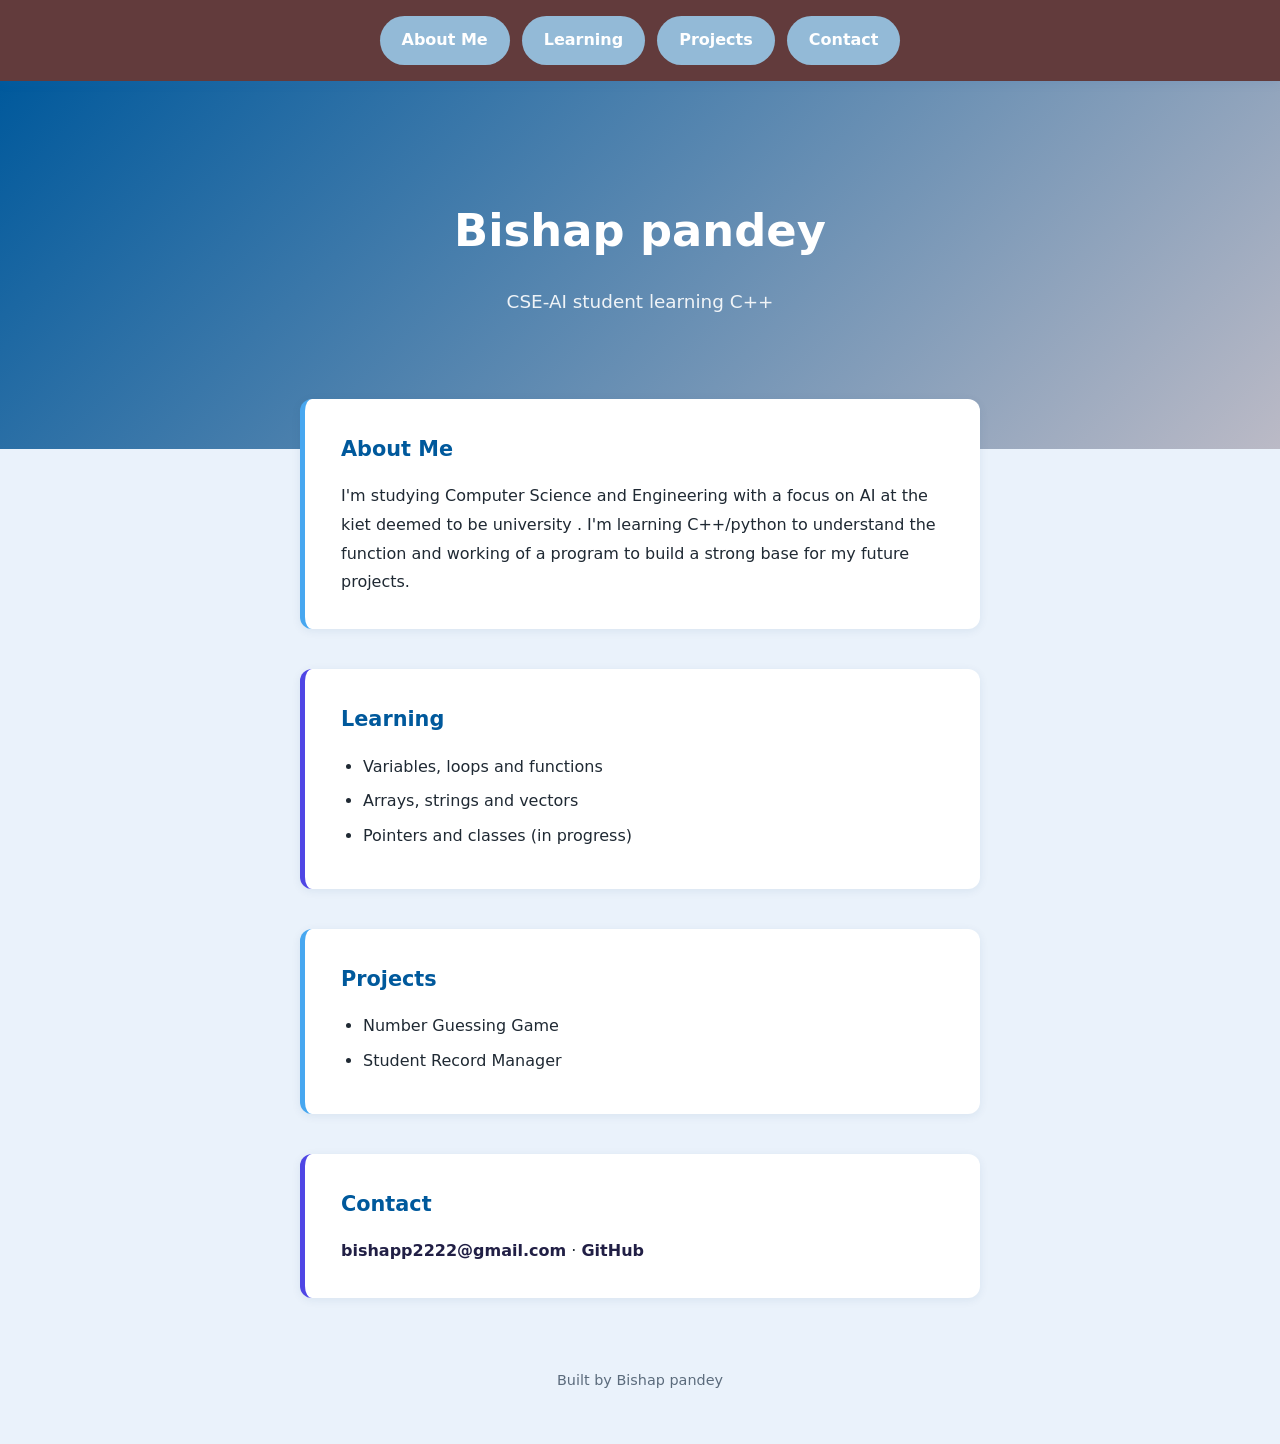
<file: INDEX.HTML>
<!DOCTYPE html>
<html lang="en">
<head>
<meta charset="utf-8">
<meta name="viewport" content="width=device-width, initial-scale=1">
<title>Your Name | Portfolio</title>
<style>
  html { scroll-behavior: smooth; scroll-padding-top: 90px; }
  body {
    margin: 0;
    font-family: system-ui, sans-serif;
    line-height: 1.8;
    color: #1f2933;
    background: #eaf2fb;
  }

  /* Top buttons */
  nav {
    position: sticky;
    top: 0;
    z-index: 10;
    display: flex;
    justify-content: center;
    flex-wrap: wrap;
    gap: 12px;
    padding: 16px 20px;
    background: rgba(86, 44, 44, 0.92);
    backdrop-filter: blur(6px);
    box-shadow: 0 2px 10px rgba(40, 112, 184, 0.1);
  }
  nav a {
    padding: 10px 22px;
    border-radius: 999px;
    background: #93bad7;
    color: #fff;
    font-weight: 600;
    text-decoration: none;
    transition: background 0.2s, transform 0.2s;
  }
  nav a:hover { background: #4f46e5; transform: translateY(-2px); }
  nav a:focus-visible { outline: 3px solid #6b68a2; outline-offset: 3px; }

  /* Header */
  header {
    background: linear-gradient(135deg, #00599c, #bbbac6);
    color: #fff;
    text-align: center;
    padding: 110px 20px 130px;
  }
  header h1 { margin: 0; font-size: 2.8rem; }
  header p { margin: 14px 0 0; font-size: 1.15rem; opacity: 0.9; }

  /* Sections */
  main {
    max-width: 680px;
    margin: -50px auto 60px;
    padding: 0 20px;
  }
  section {
    background: #fff;
    border-radius: 12px;
    border-left: 5px solid #47a7f0;
    padding: 32px 36px;
    margin-bottom: 40px;
    box-shadow: 0 2px 10px rgba(0, 60, 120, 0.08);
  }
  section:nth-child(even) { border-left-color: #4f46e5; }
  h2 { margin: 0 0 14px; font-size: 1.3rem; color: #00599c; }
  p, ul { margin: 0; }
  ul { padding-left: 22px; }
  li { margin-bottom: 6px; }
  a.link { color: #211f45; font-weight: 600; text-decoration: none; }
  a.link:hover { text-decoration: underline; }

  footer { text-align: center; color: #5b6b7c; padding: 10px 0 50px; font-size: 0.9rem; }

  @media (prefers-reduced-motion: reduce) {
    html { scroll-behavior: auto; }
    nav a { transition: none; }
  }
</style>
</head>
<body>

<nav>
  <a href="#about">About Me</a>
  <a href="#learning">Learning</a>
  <a href="#projects">Projects</a>
  <a href="#contact">Contact</a>
</nav>

<header>
  <h1>Bishap pandey </h1>
  <p>CSE-AI student learning C++</p>
</header>

<main>
  <section id="about">
    <h2>About Me</h2>
    <p>I'm studying Computer Science and Engineering with a focus on AI at the kiet deemed to be university . I'm learning C++/python to understand the function and working of a program  to build a strong base for my future projects.</p>
  </section>

  <section id="learning">
    <h2>Learning</h2>
    <ul>
      <li>Variables, loops and functions</li>
      <li>Arrays, strings and vectors</li>
      <li>Pointers and classes (in progress)</li>
    </ul>
  </section>

  <section id="projects">
    <h2>Projects</h2>
    <ul>
      <li>Number Guessing Game</li>
      <li>Student Record Manager</li>
    </ul>
  </section>

  <section id="contact">
    <h2>Contact</h2>
    <p><a class="link" href="mailto:bishapp2222@gmail.com">bishapp2222@gmail.com</a> · <a class="link" https://github.com/Bishap22/A07.git href=>GitHub</a></p>
  </section>
</main>

<footer>Built by Bishap pandey </footer>

</body>
</html>
</file>
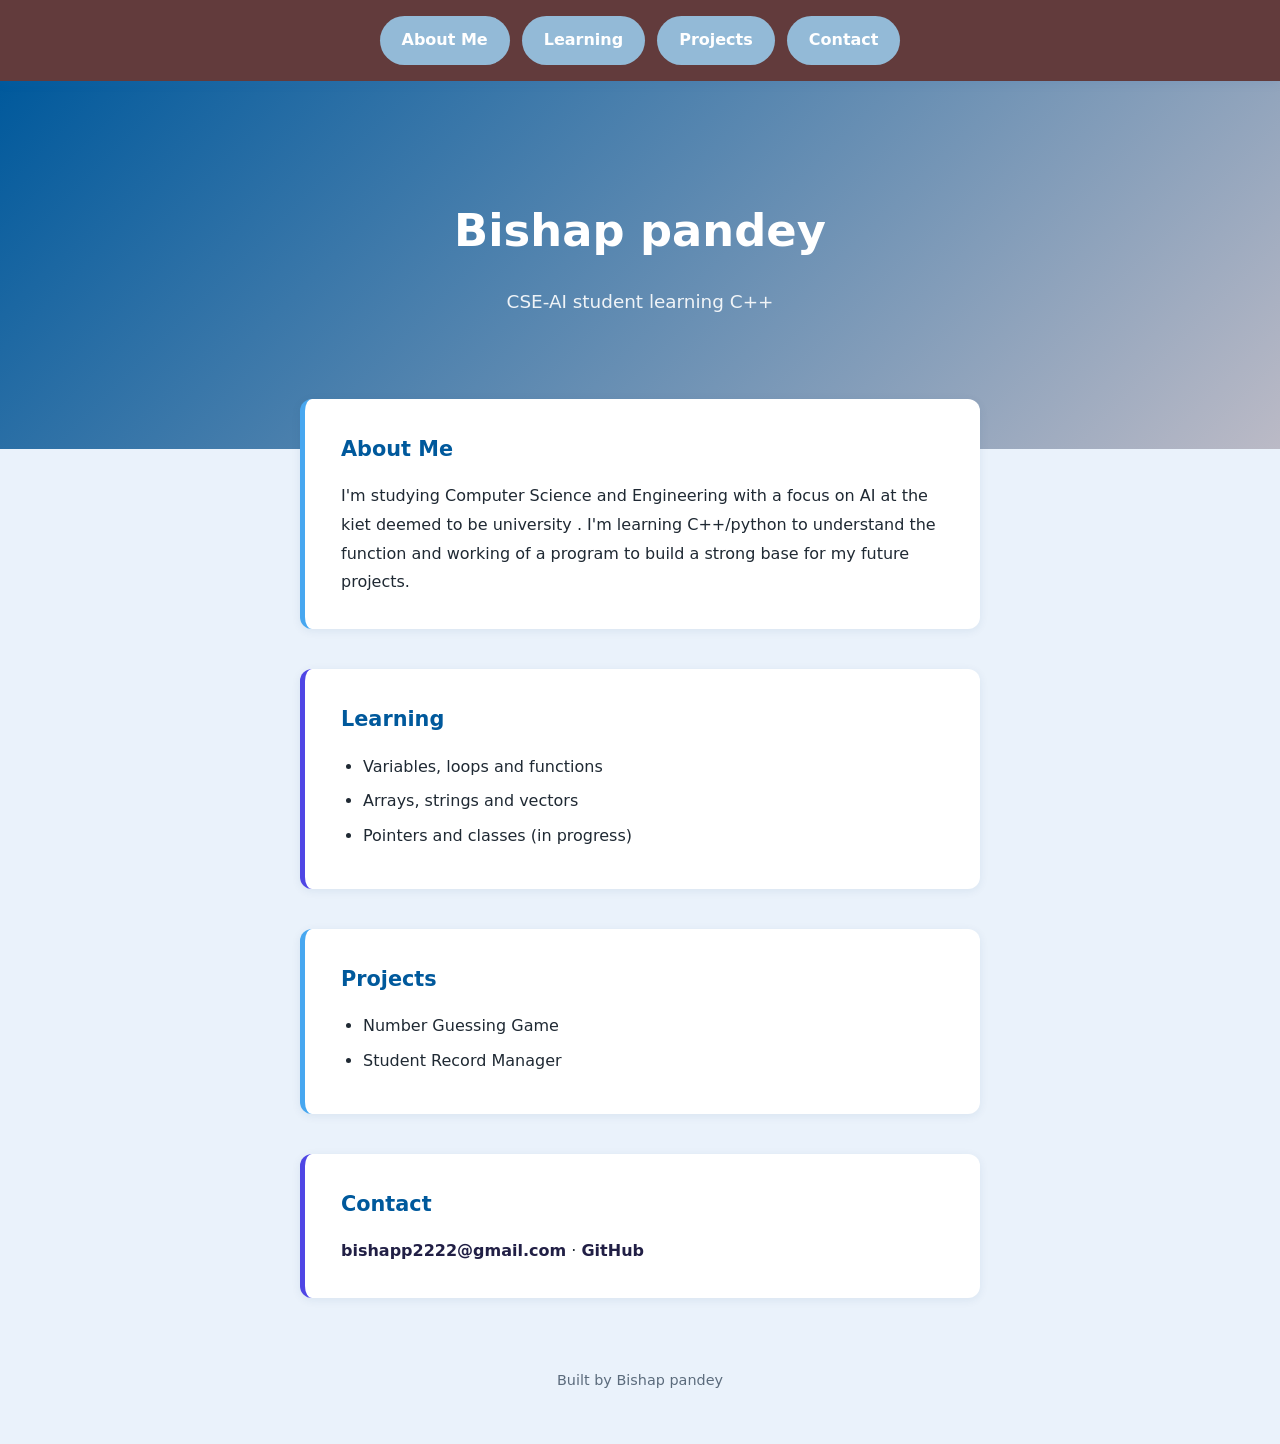
<file: index.html>
<!DOCTYPE html>
<html lang="en">
<head>
<meta charset="utf-8">
<meta name="viewport" content="width=device-width, initial-scale=1">
<title>Your Name | Portfolio</title>
<style>
  html { scroll-behavior: smooth; scroll-padding-top: 90px; }
  body {
    margin: 0;
    font-family: system-ui, sans-serif;
    line-height: 1.8;
    color: #1f2933;
    background: #eaf2fb;
  }

  /* Top buttons */
  nav {
    position: sticky;
    top: 0;
    z-index: 10;
    display: flex;
    justify-content: center;
    flex-wrap: wrap;
    gap: 12px;
    padding: 16px 20px;
    background: rgba(86, 44, 44, 0.92);
    backdrop-filter: blur(6px);
    box-shadow: 0 2px 10px rgba(40, 112, 184, 0.1);
  }
  nav a {
    padding: 10px 22px;
    border-radius: 999px;
    background: #93bad7;
    color: #fff;
    font-weight: 600;
    text-decoration: none;
    transition: background 0.2s, transform 0.2s;
  }
  nav a:hover { background: #4f46e5; transform: translateY(-2px); }
  nav a:focus-visible { outline: 3px solid #6b68a2; outline-offset: 3px; }

  /* Header */
  header {
    background: linear-gradient(135deg, #00599c, #bbbac6);
    color: #fff;
    text-align: center;
    padding: 110px 20px 130px;
  }
  header h1 { margin: 0; font-size: 2.8rem; }
  header p { margin: 14px 0 0; font-size: 1.15rem; opacity: 0.9; }

  /* Sections */
  main {
    max-width: 680px;
    margin: -50px auto 60px;
    padding: 0 20px;
  }
  section {
    background: #fff;
    border-radius: 12px;
    border-left: 5px solid #47a7f0;
    padding: 32px 36px;
    margin-bottom: 40px;
    box-shadow: 0 2px 10px rgba(0, 60, 120, 0.08);
  }
  section:nth-child(even) { border-left-color: #4f46e5; }
  h2 { margin: 0 0 14px; font-size: 1.3rem; color: #00599c; }
  p, ul { margin: 0; }
  ul { padding-left: 22px; }
  li { margin-bottom: 6px; }
  a.link { color: #211f45; font-weight: 600; text-decoration: none; }
  a.link:hover { text-decoration: underline; }

  footer { text-align: center; color: #5b6b7c; padding: 10px 0 50px; font-size: 0.9rem; }

  @media (prefers-reduced-motion: reduce) {
    html { scroll-behavior: auto; }
    nav a { transition: none; }
  }
</style>
</head>
<body>

<nav>
  <a href="#about">About Me</a>
  <a href="#learning">Learning</a>
  <a href="#projects">Projects</a>
  <a href="#contact">Contact</a>
</nav>

<header>
  <h1>Bishap pandey </h1>
  <p>CSE-AI student learning C++</p>
</header>

<main>
  <section id="about">
    <h2>About Me</h2>
    <p>I'm studying Computer Science and Engineering with a focus on AI at the kiet deemed to be university . I'm learning C++/python to understand the function and working of a program  to build a strong base for my future projects.</p>
  </section>

  <section id="learning">
    <h2>Learning</h2>
    <ul>
      <li>Variables, loops and functions</li>
      <li>Arrays, strings and vectors</li>
      <li>Pointers and classes (in progress)</li>
    </ul>
  </section>

  <section id="projects">
    <h2>Projects</h2>
    <ul>
      <li>Number Guessing Game</li>
      <li>Student Record Manager</li>
    </ul>
  </section>

  <section id="contact">
    <h2>Contact</h2>
    <p><a class="link" href="mailto:bishapp2222@gmail.com">bishapp2222@gmail.com</a> · <a class="link" https://github.com/Bishap22/A07.git href=>GitHub</a></p>
  </section>
</main>

<footer>Built by Bishap pandey </footer>

</body>
</html>
</file>
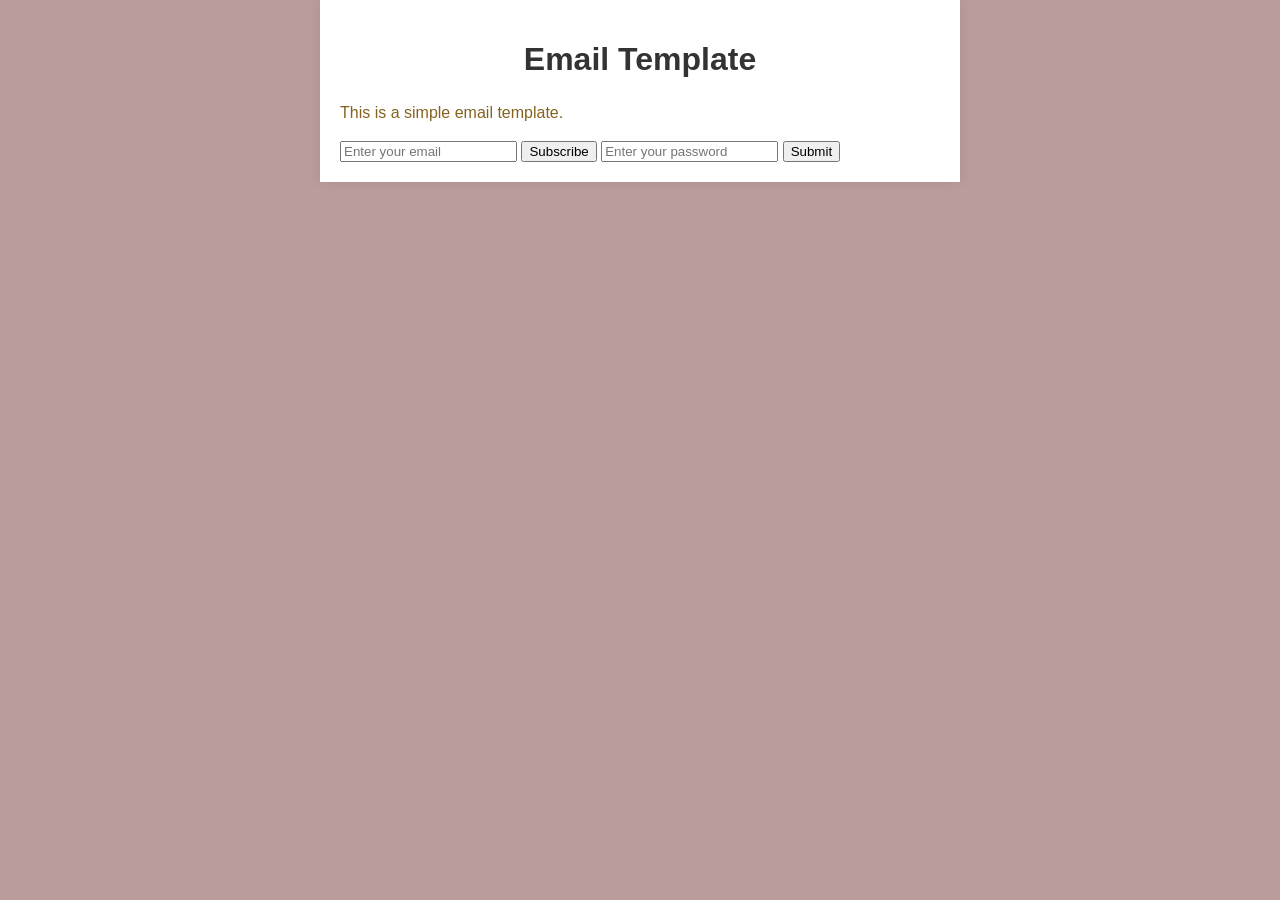
<file: emaillogin.html>
<!DOCTYPE html>
<html lang="en">
<head>
    <meta charset="UTF-8">
    <meta name="viewport" content="width=device-width, initial-scale=1.0">
    <title>Document</title>
    <style>
        body {
            font-family: Arial, sans-serif;
            background-color: #ba9c9c;
            margin: 0;
            padding: 0;
        }
        .container {
            max-width: 600px;
            margin: 0 auto;
            background-color: #fff;
            padding: 20px;
            box-shadow: 0 0 10px rgba(45, 37, 37, 0.1);
        }
        h1 {
            color: #333;
            text-align: center;
        }
        p {
            color: #85631f;
            line-height: 1.6;
        }
    </style>
</head>
<body>
    <div class="container">
        <h1>Email Template</h1>
        <p>This is a simple email template.</p>
        <input type="text" placeholder="Enter your email">
        <button>Subscribe</button>
        <input type="password" placeholder="Enter your password">
        <button>Submit</button>
    </div>
</body>
</html>
</file>
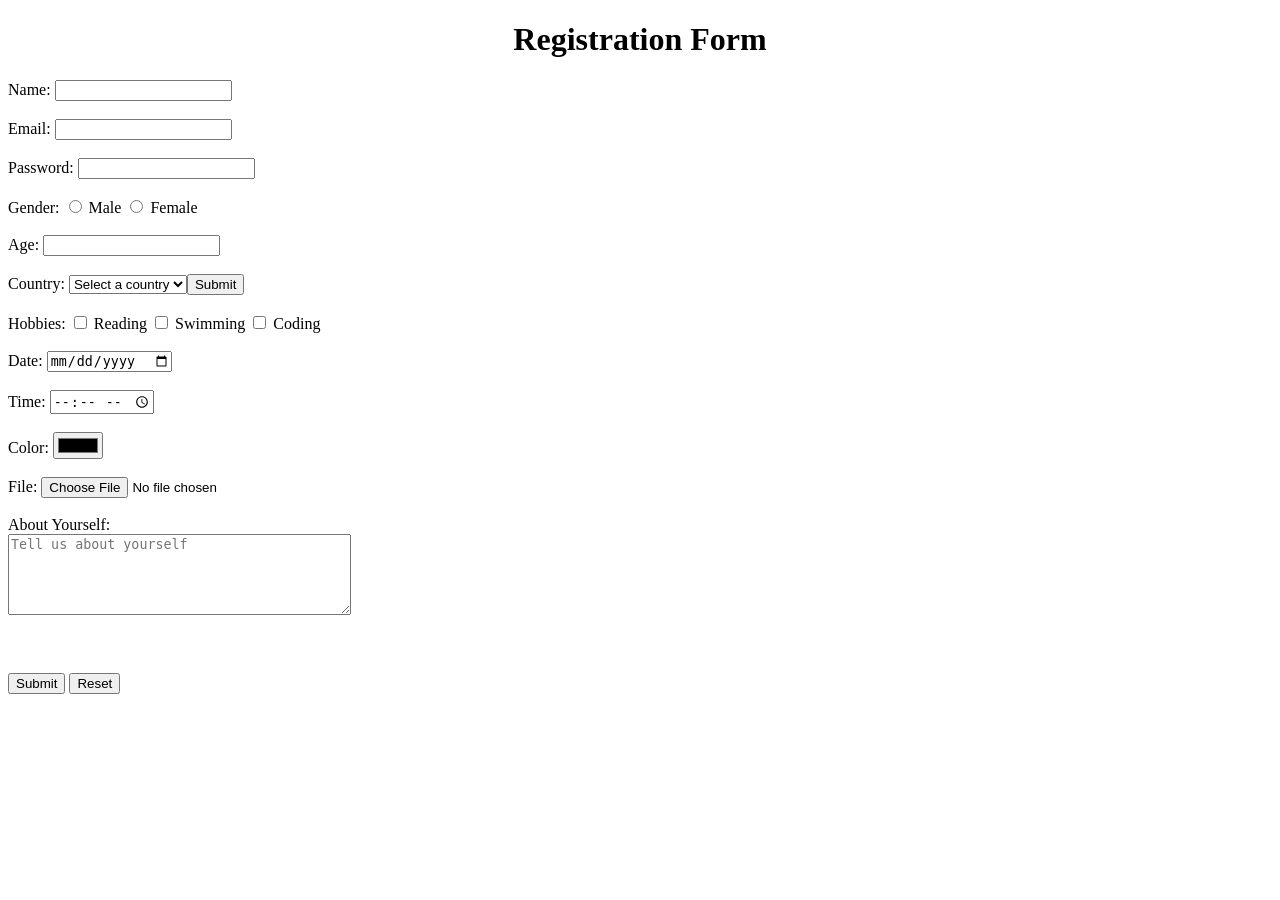
<file: registrationform.html>
<!DOCTYPE html>
<html lang="en">
<head>
    <meta charset="UTF-8">
    <meta name="viewport" content="width=device-width, initial-scale=1.0">
    <title>Document</title>
</head>
<body>
    <h1 style="text-align: center;">Registration Form</h1>
    <form action="submit.php" method="post">
        <label for="name">Name:</label>
        <input type="text" name="name" required><br><br>

        <label for="email">Email:</label>
        <input type="email" name="email" required><br><br>

        <label for="password">Password:</label>
        <input type="password"  name="password" required><br><br>

        <label>Gender:</label>
        <input type="radio" id="male" name="gender" value="male" required>
        <label for="male">Male</label>
        <input type="radio" id="female" name="gender" value="female" required>
        <label for="female">Female</label><br><br>

        <label>Age:</label>
        <input type="number" name="age" required><br><br>

        <label for="country">Country:</label>
        <select id="country" name="country" required>
            <option value="">Select a country</option>
            <option value="usa">USA</option>
            <option value="canada">Canada</option>
            <option value="uk">UK</option>
            <option value="australia">Australia</option>

        <input type="submit" value="Submit">
        <br><br>
        <label>Hobbies:</label>
        <input type="checkbox" id="reading" name="hobbies[]" value="reading">
        <label for="reading">Reading</label>
        <input type="checkbox" id="swimming" name="hobbies[]" value="swimming">
        <label for="swimming">Swimming</label>
        <input type="checkbox" id="coding" name="hobbies[]" value="coding">
        <label for="coding">Coding</label>
         <br><br>

    <label>Date:</label>
    <input type="date">
    <br><br>

    <label>Time:</label>
    <input type="time"> 
    <br><br>

    <label>Color:</label>
    <input type="color">
    <br><br>

    <label>File:</label>
    <input type="file">
    <br><br>

    <label>About Yourself:</label>

<br>

<textarea
    rows="5"
    cols="40"
    placeholder="Tell us about yourself"></textarea>
<br><br>
<br><br>
    <button type="submit">
        Submit
    </button>
    <button type="reset">
        Reset
    </button>
    </form>
    
</body>
</html>
</file>
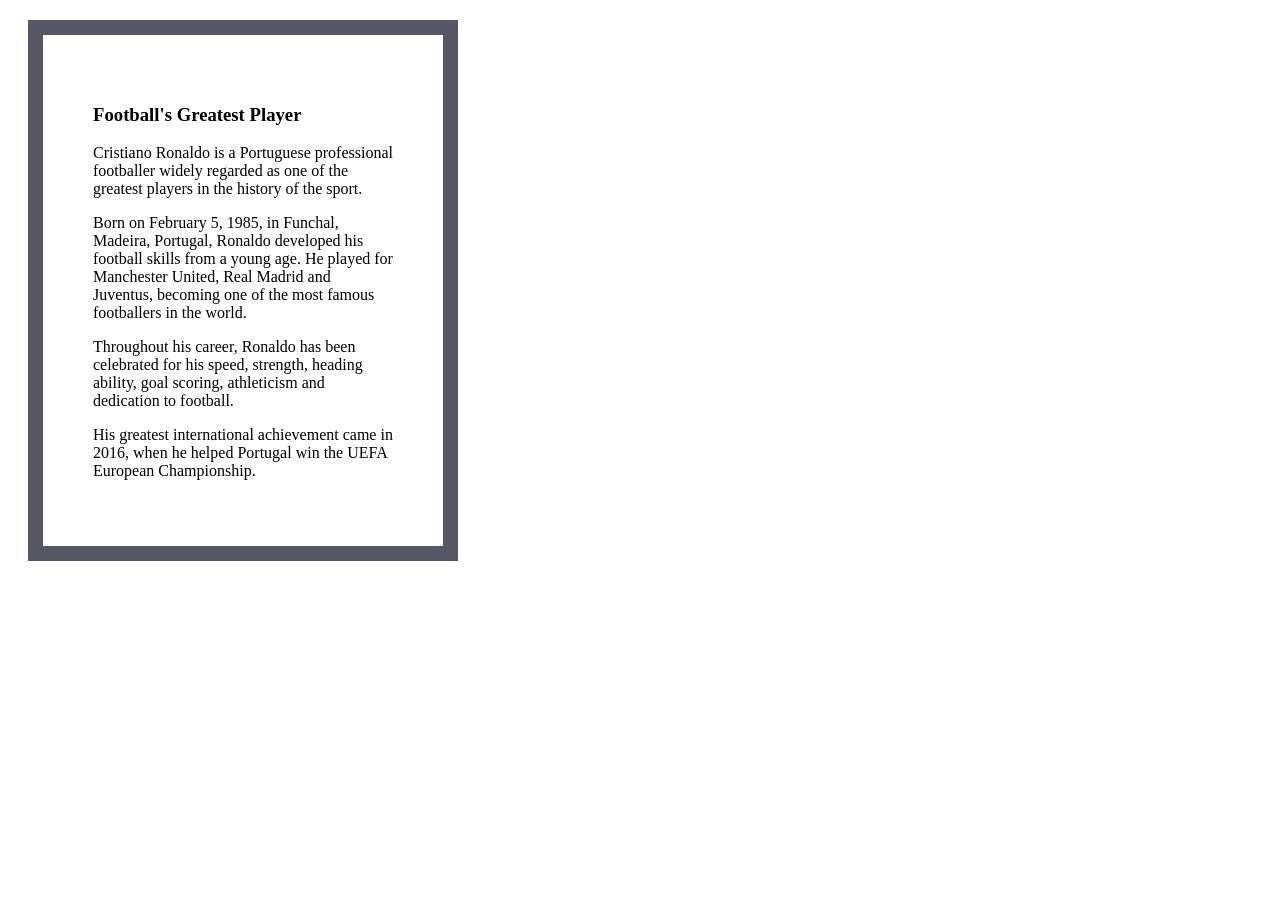
<file: ronaldo.html>
<!DOCTYPE html>
<html lang="en">
<head>
    <meta charset="UTF-8">
    <meta name="viewport" content="width=device-width, initial-scale=1.0">
    <title>Document</title>
</head>
<body>
    <div style="
  width: 300px;
  border: 15px solid rgb(85, 87, 101);
  padding: 50px;
  margin: 20px;"
>
                <h3>Football's Greatest Player</h3>

                <p>
                    Cristiano Ronaldo is a Portuguese professional footballer
                    widely regarded as one of the greatest players in the history
                    of the sport.
                </p>

                <p>
                    Born on February 5, 1985, in Funchal, Madeira, Portugal,
                    Ronaldo developed his football skills from a young age. He
                    played for Manchester United, Real Madrid and Juventus,
                    becoming one of the most famous footballers in the world.
                </p>

                <p>
                    Throughout his career, Ronaldo has been celebrated for his
                    speed, strength, heading ability, goal scoring, athleticism
                    and dedication to football.
                </p>

                <p>
                    His greatest international achievement came in 2016, when he
                    helped Portugal win the UEFA European Championship.
                </p>
    </div>

</body>
</html>
</file>
